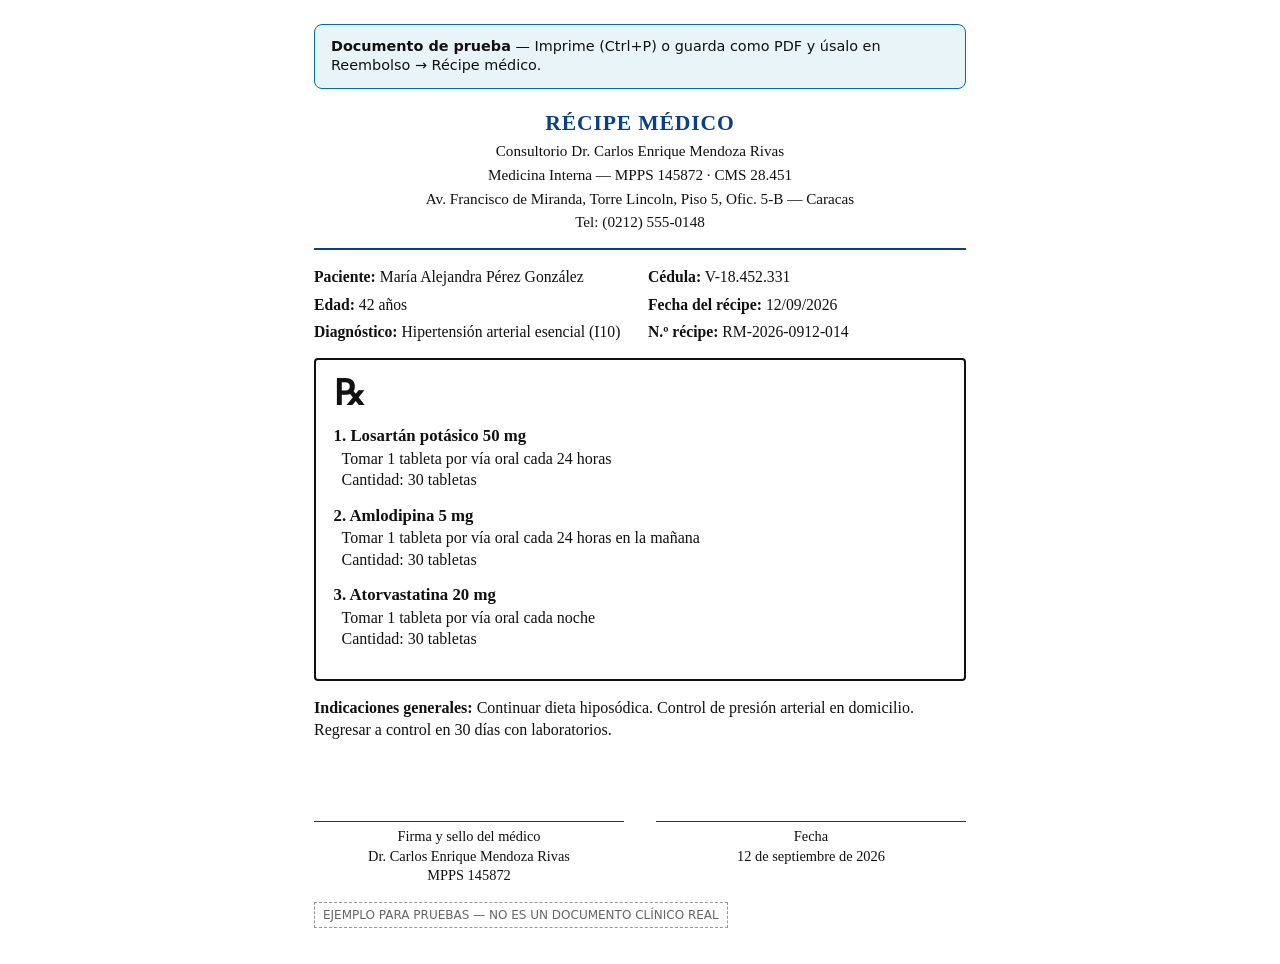
<file: docs/ejemplos-reembolso/01-recipe-medico.html>
﻿<!DOCTYPE html>
<html lang="es">
<head>
  <meta charset="utf-8" />
  <title>Ejemplo — Récipe médico</title>
  <style>
    @page { size: Letter; margin: 1.2cm; }
    * { box-sizing: border-box; }
    body {
      font-family: "Times New Roman", Times, serif;
      color: #111;
      max-width: 700px;
      margin: 0 auto;
      padding: 1.5rem;
      line-height: 1.35;
    }
    .toolbar {
      font-family: system-ui, sans-serif;
      background: #e8f4f8;
      border: 1px solid #0170a0;
      border-radius: 8px;
      padding: 0.75rem 1rem;
      margin-bottom: 1.25rem;
      font-size: 0.9rem;
    }
    @media print {
      .toolbar { display: none !important; }
      body { padding: 0; max-width: none; }
    }
    header {
      text-align: center;
      border-bottom: 2px solid #0a4180;
      padding-bottom: 0.75rem;
      margin-bottom: 1rem;
    }
    header h1 { margin: 0; font-size: 1.35rem; color: #0a4180; letter-spacing: 0.04em; }
    header p { margin: 0.2rem 0; font-size: 0.95rem; }
    .meta { display: grid; grid-template-columns: 1fr 1fr; gap: 0.4rem 1rem; margin: 1rem 0; font-size: 0.98rem; }
    .rx {
      border: 2px solid #111;
      border-radius: 4px;
      padding: 1rem 1.1rem;
      min-height: 280px;
      margin: 1rem 0;
    }
    .rx .mark { font-size: 2.2rem; font-weight: bold; line-height: 1; margin-bottom: 0.5rem; }
    .med { margin: 0.85rem 0; }
    .med strong { display: block; font-size: 1.05rem; }
    .med span { display: block; margin-left: 0.5rem; }
    footer {
      margin-top: 2rem;
      display: grid;
      grid-template-columns: 1fr 1fr;
      gap: 2rem;
      text-align: center;
      font-size: 0.9rem;
    }
    .line { border-top: 1px solid #333; margin-top: 3rem; padding-top: 0.35rem; }
    .badge {
      display: inline-block;
      margin-top: 1rem;
      font-family: system-ui, sans-serif;
      font-size: 0.75rem;
      color: #666;
      border: 1px dashed #999;
      padding: 0.25rem 0.5rem;
    }
  </style>
</head>
<body>
  <div class="toolbar">
    <strong>Documento de prueba</strong> — Imprime (Ctrl+P) o guarda como PDF y úsalo en Reembolso → Récipe médico.
  </div>

  <header>
    <h1>RÉCIPE MÉDICO</h1>
    <p>Consultorio Dr. Carlos Enrique Mendoza Rivas</p>
    <p>Medicina Interna — MPPS 145872 · CMS 28.451</p>
    <p>Av. Francisco de Miranda, Torre Lincoln, Piso 5, Ofic. 5-B — Caracas</p>
    <p>Tel: (0212) 555-0148</p>
  </header>

  <div class="meta">
    <div><strong>Paciente:</strong> María Alejandra Pérez González</div>
    <div><strong>Cédula:</strong> V-18.452.331</div>
    <div><strong>Edad:</strong> 42 años</div>
    <div><strong>Fecha del récipe:</strong> 12/09/2026</div>
    <div><strong>Diagnóstico:</strong> Hipertensión arterial esencial (I10)</div>
    <div><strong>N.º récipe:</strong> RM-2026-0912-014</div>
  </div>

  <div class="rx">
    <div class="mark">℞</div>

    <div class="med">
      <strong>1. Losartán potásico 50 mg</strong>
      <span>Tomar 1 tableta por vía oral cada 24 horas</span>
      <span>Cantidad: 30 tabletas</span>
    </div>

    <div class="med">
      <strong>2. Amlodipina 5 mg</strong>
      <span>Tomar 1 tableta por vía oral cada 24 horas en la mañana</span>
      <span>Cantidad: 30 tabletas</span>
    </div>

    <div class="med">
      <strong>3. Atorvastatina 20 mg</strong>
      <span>Tomar 1 tableta por vía oral cada noche</span>
      <span>Cantidad: 30 tabletas</span>
    </div>
  </div>

  <p><strong>Indicaciones generales:</strong> Continuar dieta hiposódica. Control de presión arterial en domicilio. Regresar a control en 30 días con laboratorios.</p>

  <footer>
    <div>
      <div class="line">Firma y sello del médico</div>
      <div>Dr. Carlos Enrique Mendoza Rivas</div>
      <div>MPPS 145872</div>
    </div>
    <div>
      <div class="line">Fecha</div>
      <div>12 de septiembre de 2026</div>
    </div>
  </footer>

  <p class="badge">EJEMPLO PARA PRUEBAS — NO ES UN DOCUMENTO CLÍNICO REAL</p>
</body>
</html>
</file>
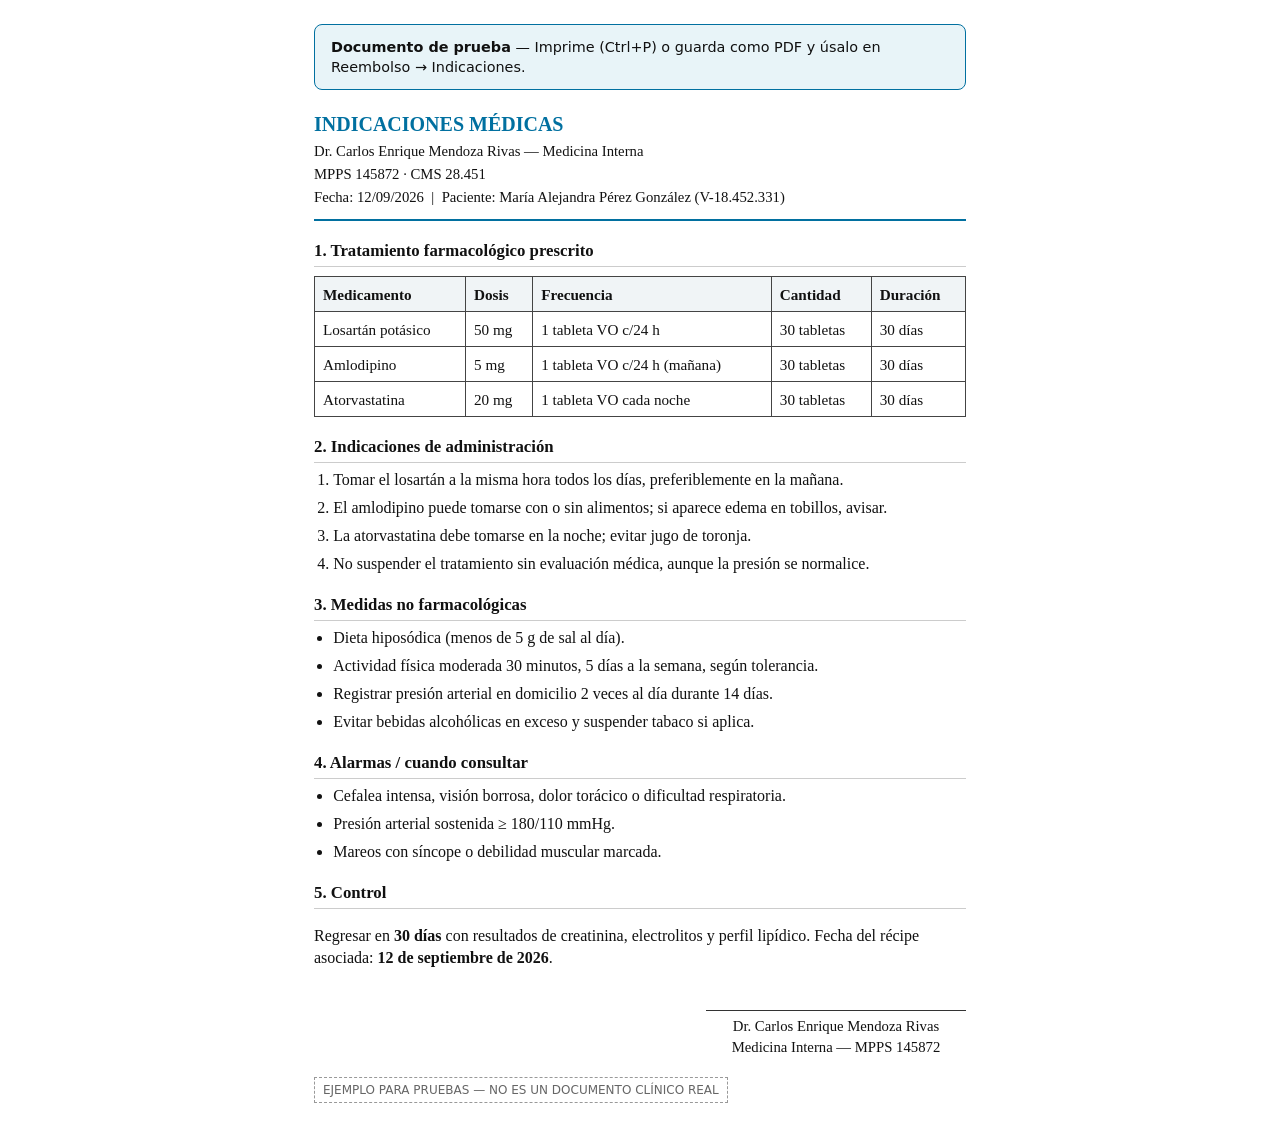
<file: docs/ejemplos-reembolso/02-indicaciones.html>
﻿<!DOCTYPE html>
<html lang="es">
<head>
  <meta charset="utf-8" />
  <title>Ejemplo — Indicaciones médicas</title>
  <style>
    @page { size: Letter; margin: 1.2cm; }
    * { box-sizing: border-box; }
    body {
      font-family: "Times New Roman", Times, serif;
      color: #111;
      max-width: 700px;
      margin: 0 auto;
      padding: 1.5rem;
      line-height: 1.4;
    }
    .toolbar {
      font-family: system-ui, sans-serif;
      background: #e8f4f8;
      border: 1px solid #0170a0;
      border-radius: 8px;
      padding: 0.75rem 1rem;
      margin-bottom: 1.25rem;
      font-size: 0.9rem;
    }
    @media print {
      .toolbar { display: none !important; }
      body { padding: 0; max-width: none; }
    }
    header {
      border-bottom: 2px solid #0170a0;
      padding-bottom: 0.6rem;
      margin-bottom: 1rem;
    }
    header h1 { margin: 0; font-size: 1.25rem; color: #0170a0; }
    header p { margin: 0.15rem 0; font-size: 0.92rem; }
    h2 { font-size: 1.05rem; margin: 1.1rem 0 0.4rem; border-bottom: 1px solid #ccc; padding-bottom: 0.2rem; }
    ol, ul { margin: 0.3rem 0 0.6rem 1.2rem; padding: 0; }
    li { margin: 0.35rem 0; }
    table {
      width: 100%;
      border-collapse: collapse;
      margin: 0.6rem 0 1rem;
      font-size: 0.95rem;
    }
    th, td {
      border: 1px solid #444;
      padding: 0.4rem 0.5rem;
      text-align: left;
      vertical-align: top;
    }
    th { background: #f0f4f6; }
    .firma {
      margin-top: 2.5rem;
      text-align: right;
      font-size: 0.92rem;
    }
    .firma .line {
      display: inline-block;
      min-width: 260px;
      border-top: 1px solid #333;
      padding-top: 0.35rem;
      text-align: center;
    }
    .badge {
      display: inline-block;
      margin-top: 1.2rem;
      font-family: system-ui, sans-serif;
      font-size: 0.75rem;
      color: #666;
      border: 1px dashed #999;
      padding: 0.25rem 0.5rem;
    }
  </style>
</head>
<body>
  <div class="toolbar">
    <strong>Documento de prueba</strong> — Imprime (Ctrl+P) o guarda como PDF y úsalo en Reembolso → Indicaciones.
  </div>

  <header>
    <h1>INDICACIONES MÉDICAS</h1>
    <p>Dr. Carlos Enrique Mendoza Rivas — Medicina Interna</p>
    <p>MPPS 145872 · CMS 28.451</p>
    <p>Fecha: 12/09/2026 &nbsp;|&nbsp; Paciente: María Alejandra Pérez González (V-18.452.331)</p>
  </header>

  <h2>1. Tratamiento farmacológico prescrito</h2>
  <table>
    <thead>
      <tr>
        <th>Medicamento</th>
        <th>Dosis</th>
        <th>Frecuencia</th>
        <th>Cantidad</th>
        <th>Duración</th>
      </tr>
    </thead>
    <tbody>
      <tr>
        <td>Losartán potásico</td>
        <td>50 mg</td>
        <td>1 tableta VO c/24 h</td>
        <td>30 tabletas</td>
        <td>30 días</td>
      </tr>
      <tr>
        <td>Amlodipino</td>
        <td>5 mg</td>
        <td>1 tableta VO c/24 h (mañana)</td>
        <td>30 tabletas</td>
        <td>30 días</td>
      </tr>
      <tr>
        <td>Atorvastatina</td>
        <td>20 mg</td>
        <td>1 tableta VO cada noche</td>
        <td>30 tabletas</td>
        <td>30 días</td>
      </tr>
    </tbody>
  </table>

  <h2>2. Indicaciones de administración</h2>
  <ol>
    <li>Tomar el losartán a la misma hora todos los días, preferiblemente en la mañana.</li>
    <li>El amlodipino puede tomarse con o sin alimentos; si aparece edema en tobillos, avisar.</li>
    <li>La atorvastatina debe tomarse en la noche; evitar jugo de toronja.</li>
    <li>No suspender el tratamiento sin evaluación médica, aunque la presión se normalice.</li>
  </ol>

  <h2>3. Medidas no farmacológicas</h2>
  <ul>
    <li>Dieta hiposódica (menos de 5 g de sal al día).</li>
    <li>Actividad física moderada 30 minutos, 5 días a la semana, según tolerancia.</li>
    <li>Registrar presión arterial en domicilio 2 veces al día durante 14 días.</li>
    <li>Evitar bebidas alcohólicas en exceso y suspender tabaco si aplica.</li>
  </ul>

  <h2>4. Alarmas / cuando consultar</h2>
  <ul>
    <li>Cefalea intensa, visión borrosa, dolor torácico o dificultad respiratoria.</li>
    <li>Presión arterial sostenida ≥ 180/110 mmHg.</li>
    <li>Mareos con síncope o debilidad muscular marcada.</li>
  </ul>

  <h2>5. Control</h2>
  <p>Regresar en <strong>30 días</strong> con resultados de creatinina, electrolitos y perfil lipídico. Fecha del récipe asociada: <strong>12 de septiembre de 2026</strong>.</p>

  <div class="firma">
    <div class="line">
      Dr. Carlos Enrique Mendoza Rivas<br />
      Medicina Interna — MPPS 145872
    </div>
  </div>

  <p class="badge">EJEMPLO PARA PRUEBAS — NO ES UN DOCUMENTO CLÍNICO REAL</p>
</body>
</html>
</file>
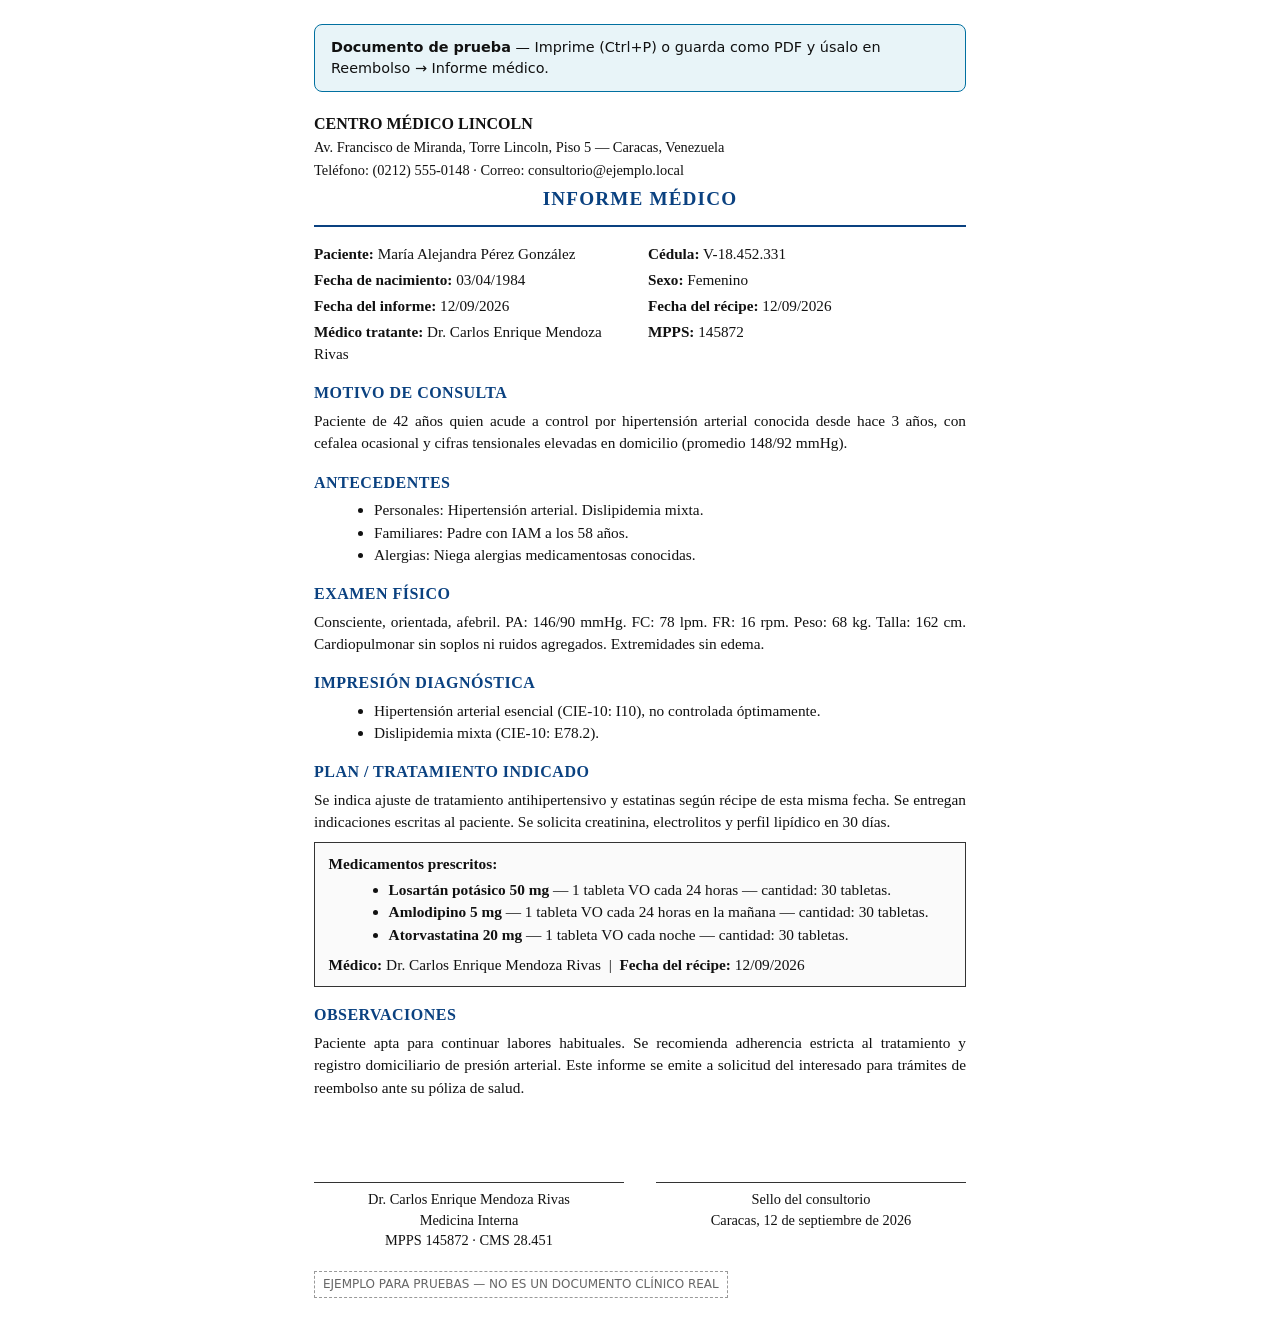
<file: docs/ejemplos-reembolso/03-informe-medico.html>
﻿<!DOCTYPE html>
<html lang="es">
<head>
  <meta charset="utf-8" />
  <title>Ejemplo — Informe médico</title>
  <style>
    @page { size: Letter; margin: 1.2cm; }
    * { box-sizing: border-box; }
    body {
      font-family: "Times New Roman", Times, serif;
      color: #111;
      max-width: 700px;
      margin: 0 auto;
      padding: 1.5rem;
      line-height: 1.45;
      font-size: 11.5pt;
    }
    .toolbar {
      font-family: system-ui, sans-serif;
      background: #e8f4f8;
      border: 1px solid #0170a0;
      border-radius: 8px;
      padding: 0.75rem 1rem;
      margin-bottom: 1.25rem;
      font-size: 0.9rem;
    }
    @media print {
      .toolbar { display: none !important; }
      body { padding: 0; max-width: none; }
    }
    header {
      text-align: center;
      border-bottom: 2.5px double #0a4180;
      padding-bottom: 0.75rem;
      margin-bottom: 1rem;
    }
    header h1 {
      margin: 0.3rem 0 0;
      font-size: 1.2rem;
      letter-spacing: 0.06em;
      color: #0a4180;
    }
    header .clinic { font-size: 1rem; font-weight: bold; margin: 0; }
    header p { margin: 0.12rem 0; font-size: 0.9rem; }
    .datos {
      display: grid;
      grid-template-columns: 1fr 1fr;
      gap: 0.25rem 1rem;
      margin: 0.8rem 0 1rem;
      font-size: 0.95rem;
    }
    h2 {
      font-size: 1rem;
      margin: 1rem 0 0.35rem;
      text-transform: uppercase;
      letter-spacing: 0.03em;
      color: #0a4180;
    }
    p { margin: 0.35rem 0; text-align: justify; }
    ul { margin: 0.25rem 0 0.5rem 1.25rem; }
    .rx-box {
      border: 1px solid #333;
      padding: 0.65rem 0.85rem;
      margin: 0.5rem 0 0.8rem;
      background: #fafafa;
    }
    .firma {
      margin-top: 2.2rem;
      display: flex;
      justify-content: space-between;
      gap: 2rem;
      text-align: center;
      font-size: 0.9rem;
    }
    .firma .block { flex: 1; }
    .firma .line {
      border-top: 1px solid #333;
      margin-top: 3rem;
      padding-top: 0.35rem;
    }
    .badge {
      display: inline-block;
      margin-top: 1.2rem;
      font-family: system-ui, sans-serif;
      font-size: 0.75rem;
      color: #666;
      border: 1px dashed #999;
      padding: 0.25rem 0.5rem;
    }
  </style>
</head>
<body>
  <div class="toolbar">
    <strong>Documento de prueba</strong> — Imprime (Ctrl+P) o guarda como PDF y úsalo en Reembolso → Informe médico.
  </div>

  <header>
    <p class="clinic">CENTRO MÉDICO LINCOLN</p>
    <p>Av. Francisco de Miranda, Torre Lincoln, Piso 5 — Caracas, Venezuela</p>
    <p>Teléfono: (0212) 555-0148 · Correo: consultorio@ejemplo.local</p>
    <h1>INFORME MÉDICO</h1>
  </header>

  <div class="datos">
    <div><strong>Paciente:</strong> María Alejandra Pérez González</div>
    <div><strong>Cédula:</strong> V-18.452.331</div>
    <div><strong>Fecha de nacimiento:</strong> 03/04/1984</div>
    <div><strong>Sexo:</strong> Femenino</div>
    <div><strong>Fecha del informe:</strong> 12/09/2026</div>
    <div><strong>Fecha del récipe:</strong> 12/09/2026</div>
    <div><strong>Médico tratante:</strong> Dr. Carlos Enrique Mendoza Rivas</div>
    <div><strong>MPPS:</strong> 145872</div>
  </div>

  <h2>Motivo de consulta</h2>
  <p>
    Paciente de 42 años quien acude a control por hipertensión arterial conocida desde hace 3 años,
    con cefalea ocasional y cifras tensionales elevadas en domicilio (promedio 148/92 mmHg).
  </p>

  <h2>Antecedentes</h2>
  <ul>
    <li>Personales: Hipertensión arterial. Dislipidemia mixta.</li>
    <li>Familiares: Padre con IAM a los 58 años.</li>
    <li>Alergias: Niega alergias medicamentosas conocidas.</li>
  </ul>

  <h2>Examen físico</h2>
  <p>
    Consciente, orientada, afebril. PA: 146/90 mmHg. FC: 78 lpm. FR: 16 rpm. Peso: 68 kg. Talla: 162 cm.
    Cardiopulmonar sin soplos ni ruidos agregados. Extremidades sin edema.
  </p>

  <h2>Impresión diagnóstica</h2>
  <ul>
    <li>Hipertensión arterial esencial (CIE-10: I10), no controlada óptimamente.</li>
    <li>Dislipidemia mixta (CIE-10: E78.2).</li>
  </ul>

  <h2>Plan / tratamiento indicado</h2>
  <p>
    Se indica ajuste de tratamiento antihipertensivo y estatinas según récipe de esta misma fecha.
    Se entregan indicaciones escritas al paciente. Se solicita creatinina, electrolitos y perfil lipídico
    en 30 días.
  </p>

  <div class="rx-box">
    <strong>Medicamentos prescritos:</strong>
    <ul>
      <li><strong>Losartán potásico 50 mg</strong> — 1 tableta VO cada 24 horas — cantidad: 30 tabletas.</li>
      <li><strong>Amlodipino 5 mg</strong> — 1 tableta VO cada 24 horas en la mañana — cantidad: 30 tabletas.</li>
      <li><strong>Atorvastatina 20 mg</strong> — 1 tableta VO cada noche — cantidad: 30 tabletas.</li>
    </ul>
    <p style="margin:0;"><strong>Médico:</strong> Dr. Carlos Enrique Mendoza Rivas &nbsp;|&nbsp; <strong>Fecha del récipe:</strong> 12/09/2026</p>
  </div>

  <h2>Observaciones</h2>
  <p>
    Paciente apta para continuar labores habituales. Se recomienda adherencia estricta al tratamiento
    y registro domiciliario de presión arterial. Este informe se emite a solicitud del interesado
    para trámites de reembolso ante su póliza de salud.
  </p>

  <div class="firma">
    <div class="block">
      <div class="line">
        Dr. Carlos Enrique Mendoza Rivas<br />
        Medicina Interna<br />
        MPPS 145872 · CMS 28.451
      </div>
    </div>
    <div class="block">
      <div class="line">
        Sello del consultorio<br />
        Caracas, 12 de septiembre de 2026
      </div>
    </div>
  </div>

  <p class="badge">EJEMPLO PARA PRUEBAS — NO ES UN DOCUMENTO CLÍNICO REAL</p>
</body>
</html>
</file>
